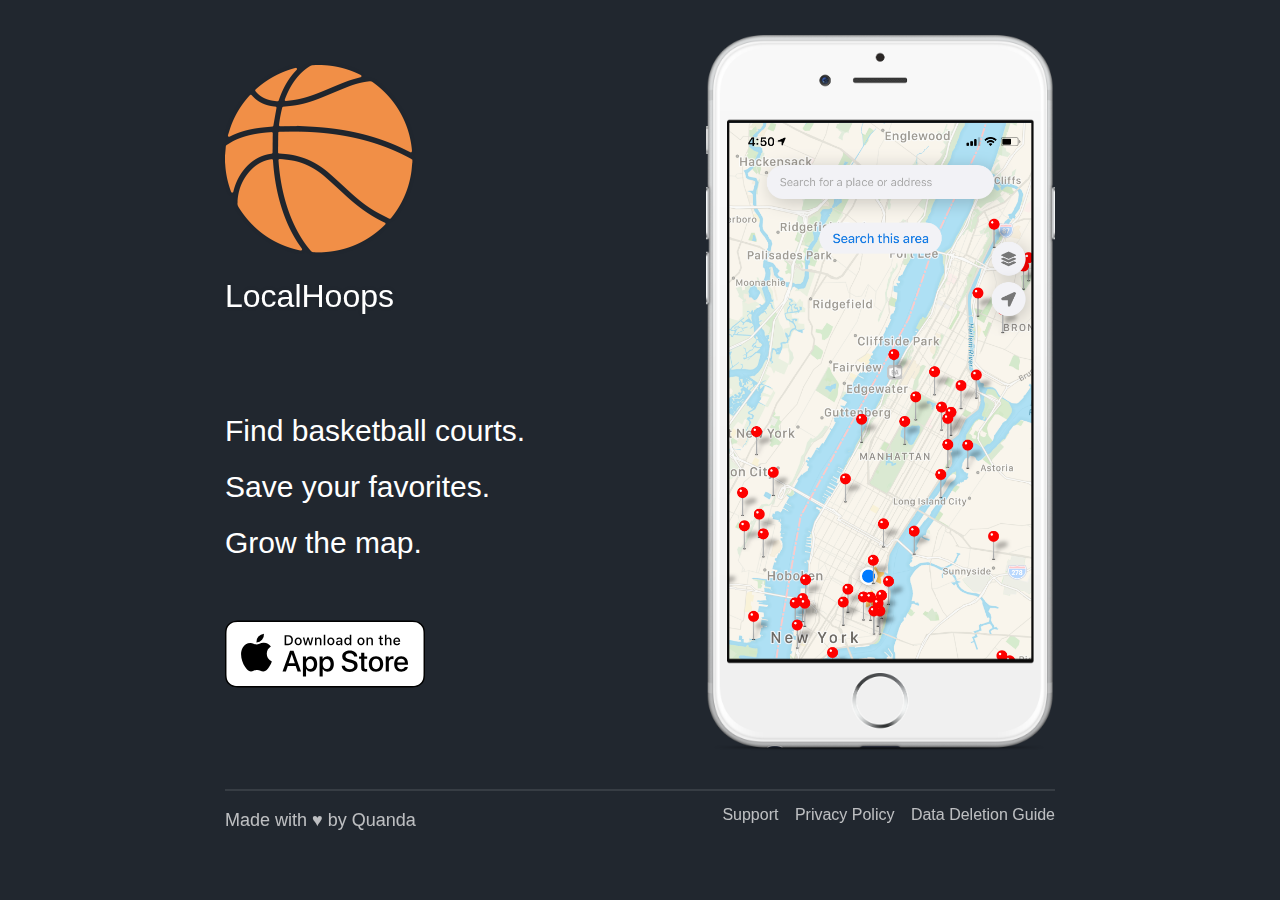
<file: index.html>
<!doctype html>
<html lang="en">
	<head>
		<meta charset="utf-8">
		<meta name="description" content="Find basketball courts, track events, grow the map">
		<meta name="author" content="">
		<meta name="viewport" content="width=device-width, initial-scale=1">
		<meta name="apple-itunes-app" content="app-id=575V4Z784C">
		<meta property="og:title" content="Local Hoops">
		<meta property="og:description" content="Find basketball courts">
		<title>Local Hoops</title>
		<link href="index.css" rel="stylesheet">
	</head>
	<body>
		<header class="container">
			<div class="responsive intro-container">
				<div class="app-icon">
					<img alt="App icon" src="./images/orange_trans_ball.png">
					<h1>LocalHoops</h1>
				</div>
				<div class="intro">
					<h2>Find basketball courts.</h2>
					<h2>Save your favorites.</h2>
					<h2>Grow the map.</h2>
				</div><br/>
				<a href="https://itunes.apple.com/us/app/local-hoops/id1452756521"><img class="app-store-btn" src="./images/download.svg"/></a>
			</div>
			<div class="responsive iphone">
				<div class="iphone-screenshot">
					<img src="./images/screenshots/map-results.png" alt="App screenshot">
				</div>
				<img class="iphone-mask" src="./images/iphone.png">
			</div>
		</header>
		<footer class="container footer">
			<div class="sep"></div>
			<p class="responsive credit">Made with ♥ by <a href="https://github.com/Quanda">Quanda</a></p>
			<div class="responsive contact">
				<a href="mailto:eric.furspan@gmail.com?subject=Local Hoops">Support</a>
				<a href="./privacy_policy.html">Privacy Policy</a>
				<a href="./data-deletion-guide.html">Data Deletion Guide</a>
			</div>
		</footer>
		<!-- insert GA here -->
	</body>
</html>
</file>
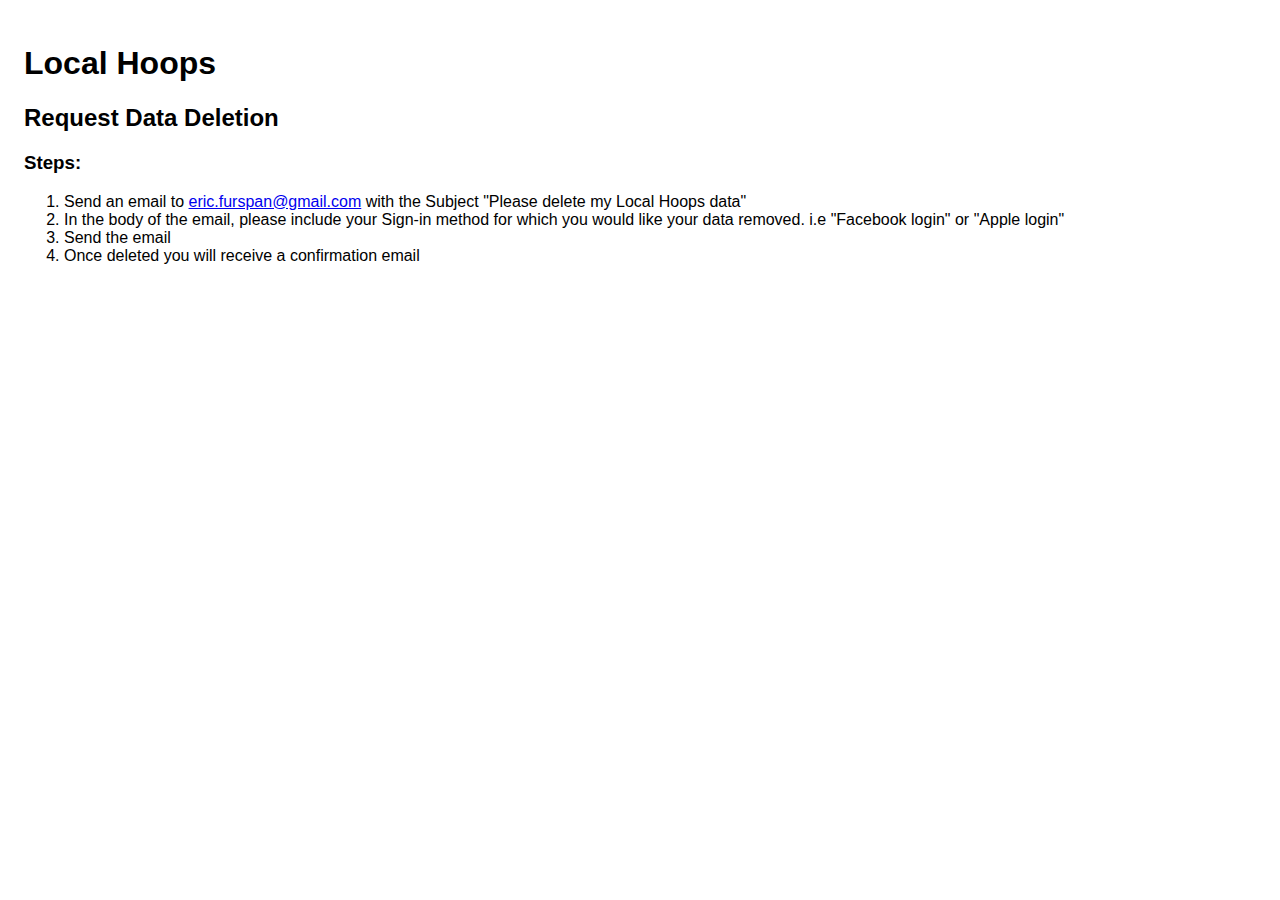
<file: data-deletion-guide.html>
<!DOCTYPE html>
    <html>
    <head>
      <meta charset='utf-8'>
      <meta name='viewport' content='width=device-width'>
      <title>Privacy Policy</title>
      
      <style> body { font-family: 'Helvetica Neue', Helvetica, Arial, sans-serif; padding:1em; } </style>
    </head>
    <body>
      <h1>Local Hoops</h1>
      <h2>Request Data Deletion</h2>
      <h3>Steps:</h3>
      <ol>
        <li>Send an email to <a href="mailto:eric.furspan@gmail.com">eric.furspan@gmail.com</a> with the Subject "Please delete my Local Hoops data"</li>
        <li>In the body of the email, please include your Sign-in method for which you would like your data removed. i.e "Facebook login" or "Apple login"</li>
        <li>Send the email</li>
        <li>Once deleted you will receive a confirmation email</li>
      </ol>
    </body>
    </html>
</file>
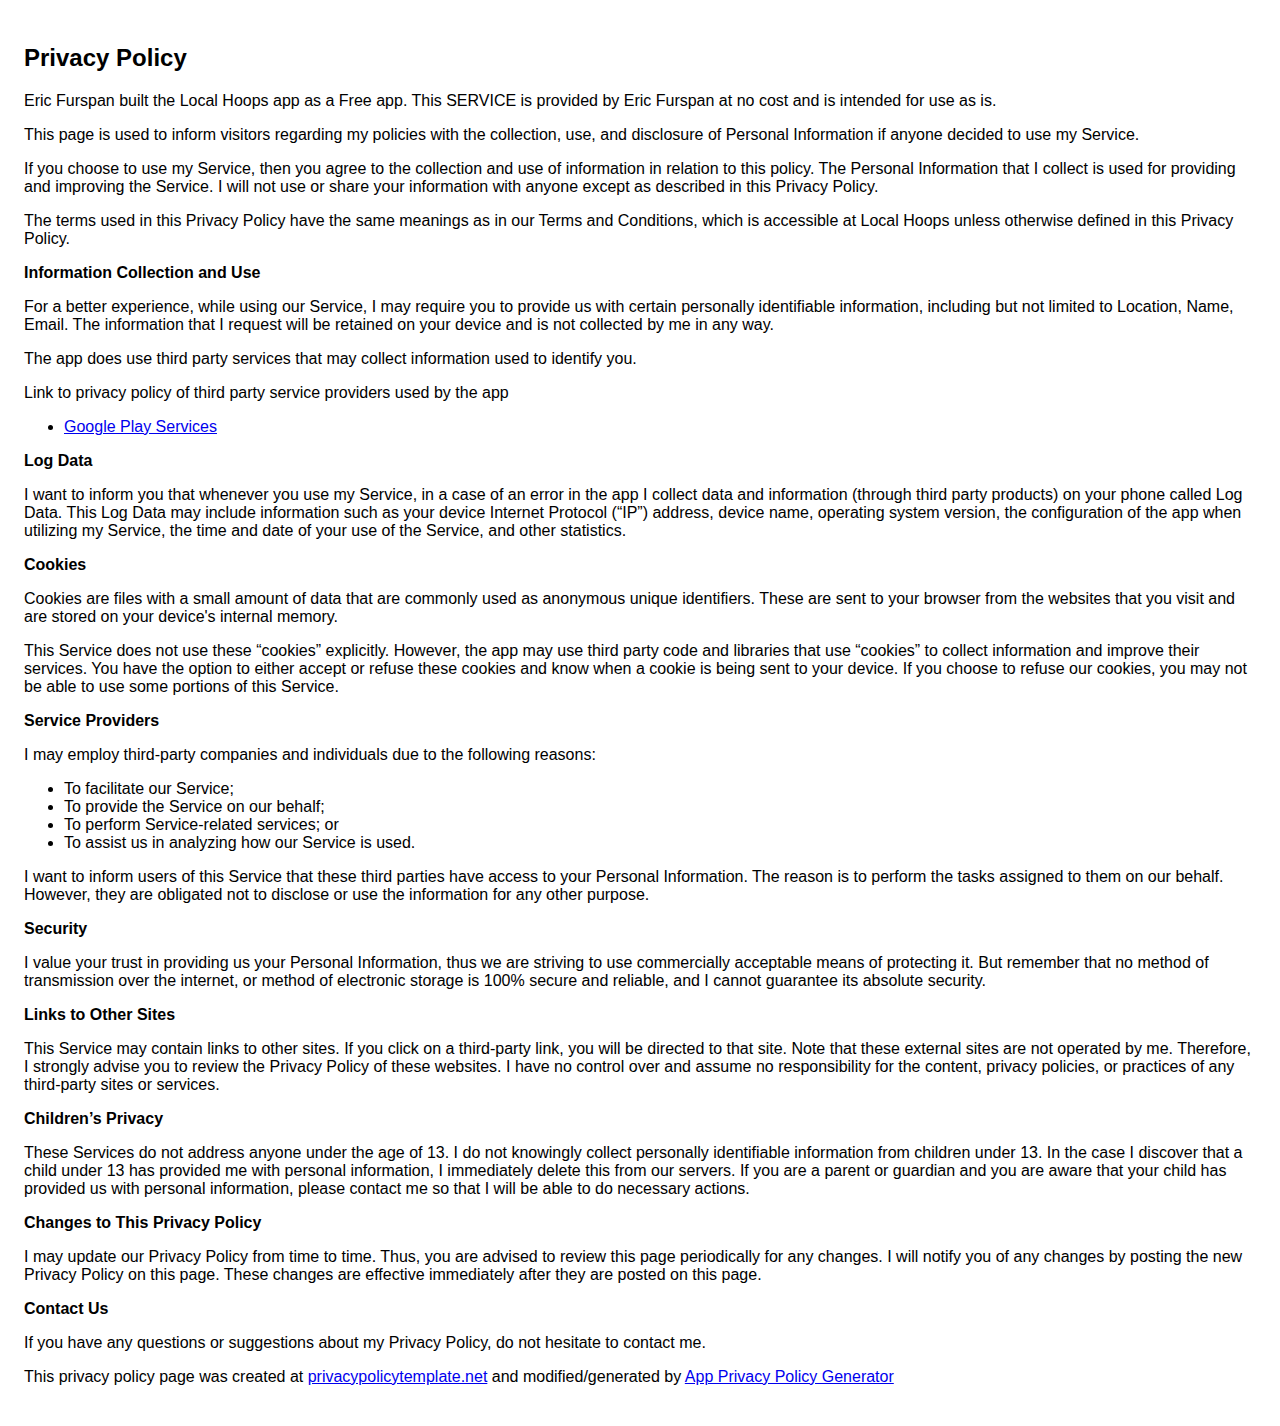
<file: privacy_policy.html>
<!DOCTYPE html>
    <html>
    <head>
      <meta charset='utf-8'>
      <meta name='viewport' content='width=device-width'>
      <title>Privacy Policy</title>
      
      <style> body { font-family: 'Helvetica Neue', Helvetica, Arial, sans-serif; padding:1em; } </style>
    </head>
    <body>
    <h2>Privacy Policy</h2> <p> Eric Furspan built the Local Hoops app as a Free app. This SERVICE is provided by
                    Eric Furspan at no cost and is intended for use as is.
                  </p> <p>This page is used to inform visitors regarding my policies with the collection, use, and disclosure
                    of Personal Information if anyone decided to use my Service.
                  </p> <p>If you choose to use my Service, then you agree to the collection and use of information in
                    relation to this policy. The Personal Information that I collect is used for providing and improving
                    the Service. I will not use or share your information with anyone except as described
                    in this Privacy Policy.
                  </p> <p>The terms used in this Privacy Policy have the same meanings as in our Terms and Conditions, which is
                    accessible at Local Hoops unless otherwise defined in this Privacy Policy.
                  </p> <p><strong>Information Collection and Use</strong></p> <p>For a better experience, while using our Service, I may require you to provide us with certain
                    personally identifiable information, including but not limited to Location, Name, Email. The information that I request will be retained on your device and is not collected by me in any way.
                  </p> <p>The app does use third party services that may collect information used to identify you.</p> <div><p>Link to privacy policy of third party service providers used by the app</p> <ul><li><a href="https://www.google.com/policies/privacy/" target="_blank">Google Play Services</a></li><!----><!----><!----><!----><!----><!----><!----></ul></div> <p><strong>Log Data</strong></p> <p> I want to inform you that whenever you use my Service, in a case of
                    an error in the app I collect data and information (through third party products) on your phone
                    called Log Data. This Log Data may include information such as your device Internet Protocol (“IP”) address,
                    device name, operating system version, the configuration of the app when utilizing my Service,
                    the time and date of your use of the Service, and other statistics.
                  </p> <p><strong>Cookies</strong></p> <p>Cookies are files with a small amount of data that are commonly used as anonymous unique identifiers.
                    These are sent to your browser from the websites that you visit and are stored on your device's internal
                    memory.
                  </p> <p>This Service does not use these “cookies” explicitly. However, the app may use third party code and
                    libraries that use “cookies” to collect information and improve their services. You have the option to
                    either accept or refuse these cookies and know when a cookie is being sent to your device. If you choose
                    to refuse our cookies, you may not be able to use some portions of this Service.
                  </p> <p><strong>Service Providers</strong></p> <p> I may employ third-party companies and individuals due to the following reasons:</p> <ul><li>To facilitate our Service;</li> <li>To provide the Service on our behalf;</li> <li>To perform Service-related services; or</li> <li>To assist us in analyzing how our Service is used.</li></ul> <p> I want to inform users of this Service that these third parties have access to
                    your Personal Information. The reason is to perform the tasks assigned to them on our behalf. However,
                    they are obligated not to disclose or use the information for any other purpose.
                  </p> <p><strong>Security</strong></p> <p> I value your trust in providing us your Personal Information, thus we are striving
                    to use commercially acceptable means of protecting it. But remember that no method of transmission over
                    the internet, or method of electronic storage is 100% secure and reliable, and I cannot guarantee
                    its absolute security.
                  </p> <p><strong>Links to Other Sites</strong></p> <p>This Service may contain links to other sites. If you click on a third-party link, you will be directed
                    to that site. Note that these external sites are not operated by me. Therefore, I strongly
                    advise you to review the Privacy Policy of these websites. I have no control over
                    and assume no responsibility for the content, privacy policies, or practices of any third-party sites
                    or services.
                  </p> <p><strong>Children’s Privacy</strong></p> <p>These Services do not address anyone under the age of 13. I do not knowingly collect
                    personally identifiable information from children under 13. In the case I discover that a child
                    under 13 has provided me with personal information, I immediately delete this from
                    our servers. If you are a parent or guardian and you are aware that your child has provided us with personal
                    information, please contact me so that I will be able to do necessary actions.
                  </p> <p><strong>Changes to This Privacy Policy</strong></p> <p> I may update our Privacy Policy from time to time. Thus, you are advised to review
                    this page periodically for any changes. I will notify you of any changes by posting
                    the new Privacy Policy on this page. These changes are effective immediately after they are posted on
                    this page.
                  </p> <p><strong>Contact Us</strong></p> <p>If you have any questions or suggestions about my Privacy Policy, do not hesitate to contact
                    me.
                  </p> <p>This privacy policy page was created at <a href="https://privacypolicytemplate.net" target="_blank">privacypolicytemplate.net</a>
                    and modified/generated by <a href="https://app-privacy-policy-generator.firebaseapp.com/" target="_blank">App
                      Privacy Policy Generator</a></p>
    </body>
    </html>
</file>
<file: index.css>
h1 {
	font-weight: 500;
}
h2,
h3,
h4,
h5,
h6,
p {
	margin: 0;
	padding: 0;
}

a:active,
a:hover {
	outline: 0;
}

html {
	width: 100%;
	height: 100%;
	min-height: 100%;
	font-family: sans-serif;
	-webkit-text-size-adjust: 100%;
}

body {
	overflow-x: hidden;
	width: 100%;
	min-width: 300px;
	height: 100%;
	min-height: 100%;
	margin: 0;
	padding: 0;
	color: #fff;
	background: #21272f;
	font-family: 'Helvetica Neue', Helvetica, sans-serif;
	font-size: 100%;
	font-weight: 400;
	-webkit-font-smoothing: antialiased;
}

a:link,
a:visited {
	text-decoration: none;
	color: #fff;
}

img {
	width: auto;
	max-width: 100%;
	height: auto;
}

p {
	margin-bottom: 10px;
	font-size: 18px;
	line-height: 1.6;
}

.responsive {
	width: 100%;
}

@media only screen and (min-width: 767px) {
	.responsive {
		width: 50%;
	}
}

.sep {
	display: block;
	clear: both;
	width: 100%;
	height: 2px;
	margin: 15px 0;
	background: rgba(255, 255, 255, 0.1);
}

@media only screen and (min-width: 767px) {
	.sep {
		margin-top: 0;
	}
}

.primary-btn {
	padding: 15px;
	text-transform: uppercase;
	color: rgba(255, 255, 255, 0.5);
	border: 2px solid rgba(255, 255, 255, 0.6);
	border-radius: 3px;
	font-size: 15px;
	font-weight: 500;
}

.primary-btn:hover {
	transition: all 0.1s ease-in-out;
	color: #21272f;
	background: #fff;
	box-shadow: 0 4px 20px 2px rgba(0, 0, 0, 0.2);
}

.container {
	display: block;
	overflow: hidden;
	box-sizing: border-box;
	width: 100%;
	max-width: 900px;
	margin: 0 auto;
	padding: 15px;
}

@media only screen and (min-width: 767px) {
	.container {
		padding: 35px;
	}
}

.intro-container {
	position: relative;
	z-index: 10;
	width: 100%;
	margin-top: 30px;
	margin-bottom: 70px;
	text-align: center;
}

@media only screen and (min-width: 767px) {
	.intro-container {
		float: left;
		width: 42%;
		margin-bottom: 0;
		text-align: left;
	}
}

.app-store-btn {
	width: 200px;
	height: 70px;
}

.app-icon {
	margin: 0 auto;
	filter: drop-shadow(0 0 2px rgba(0, 0, 0, 0.1));
	-webkit-filter: drop-shadow(0 0 2px rgba(0, 0, 0, 0.1));
}

.app-icon img {
	border-radius: 15px;
}

.app-icon p {
	font-size: 35px;
	font-weight: 200;
	white-space: nowrap;
}

@media only screen and (min-width: 767px) {
	.app-icon {
		margin: 0;
		max-width: 200px;
	}

	.app-icon p {
		margin-left: 2px;
	}
}

.intro {
	max-width: 300px;
	margin-top: 13%;
	margin-right: auto;
	margin-bottom: 40px;
	margin-left: auto;
	text-align: left;
}

@media only screen and (min-width: 767px) {
	.intro {
		max-width: 100%;
		margin-top: 28%;
		margin-bottom: 40px;
	}
}

.intro h2 {
	margin-bottom: 20px;
	font-size: 28px;
	font-weight: 200;
	line-height: 1.2;
}

@media only screen and (min-width: 580px) {
	.intro h2 {
		font-size: 30px;
	}
}

.iphone {
	position: relative;
	max-width: 300px;
	margin: 0 auto;
	padding-bottom: 50px;
}

@media only screen and (min-width: 767px) {
	.iphone {
		float: right;
		width: 100%;
		max-width: 42%;
		height: 100%;
		text-align: right;
	}
}

.iphone-screenshot {
	position: relative;
	z-index: 100;
	overflow: hidden;
	width: 86.5%;
	height: 0;
	margin: 0 auto;
	padding-bottom: 182%;
}

@media only screen and (min-width: 767px) {
	.iphone-screenshot {
		z-index: 1;
		width: 87%;
	}
}

.iphone-screenshot img {
	position: absolute;
	top: 13.88%;
	left: 0;
}

.iphone-mask {
	position: absolute;
	z-index: 10;
	top: 0;
	left: 0;
	display: block;
}

.footer {
	margin-bottom: 10px;
}

.footer p {
	opacity: 0.7;
}

.credit {
	float: left;
}

.credit a {
	opacity: 1;
}

.credit a:hover {
	text-decoration: underline;
}

.contact {
	float: left;
}

.contact a {
	padding-right: 20px;
}

.contact a,
.contact a:visited {
	transition: opacity 0.5s ease-out;
	text-decoration: none;
	opacity: 0.7;
	color: #fff;
}

.contact a:hover,
.contact a:focus,
.contact a:visited:hover,
.contact a:visited:focus {
	opacity: 1;
}

@media only screen and (min-width: 767px) {
	.contact {
		text-align: right;
	}

	.contact a {
		padding-right: 0;
		padding-left: 12px;
	}
}
</file>
